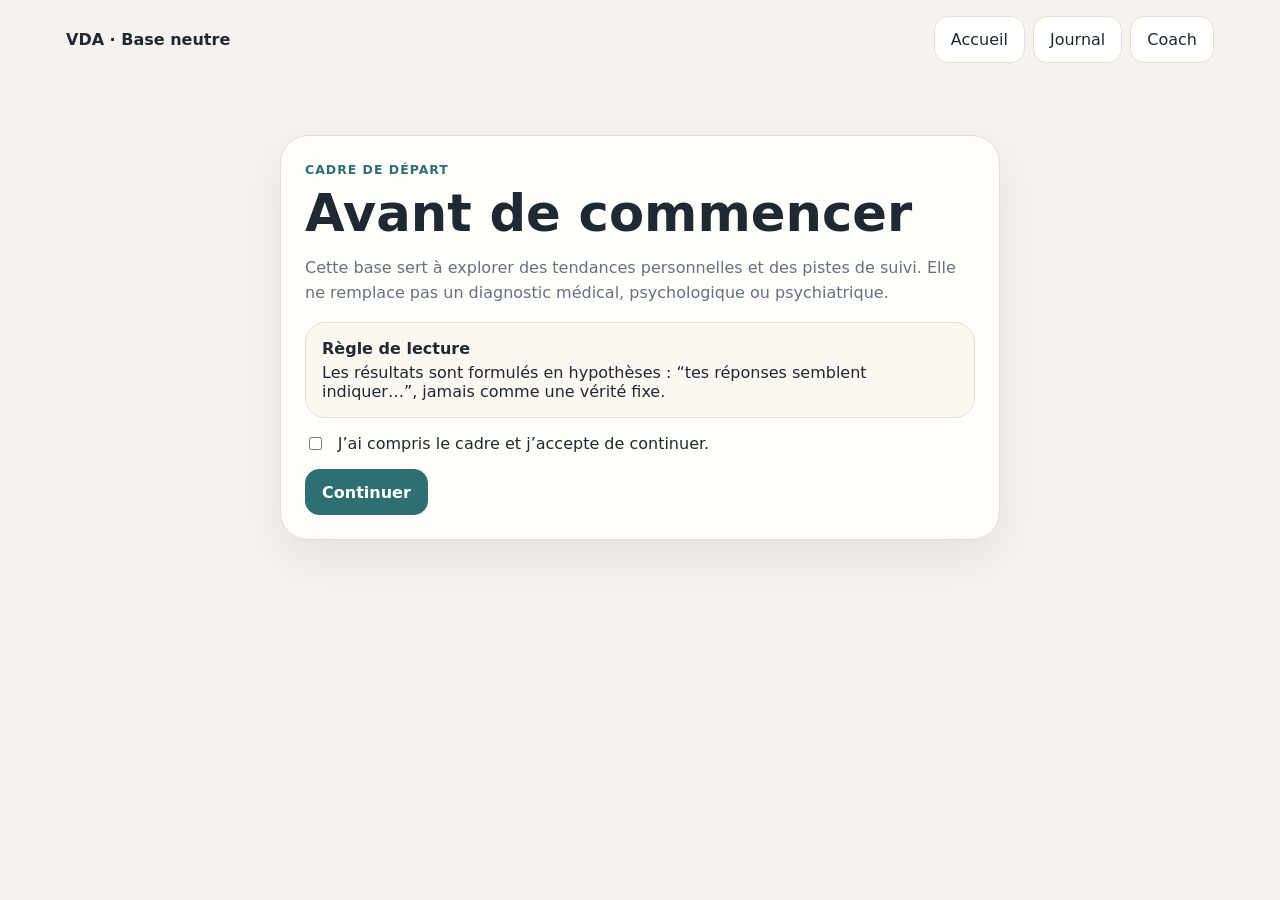
<file: index.html>
<!doctype html>
<html lang="fr">
<head>
  <meta charset="utf-8" />
  <meta name="viewport" content="width=device-width, initial-scale=1" />
  <title>VDA — Base neutre</title>
  <link rel="stylesheet" href="css/style.css" />
</head>
<body>
  <div class="app-shell">
    <header class="topbar">
      <button class="brand" data-action="home" type="button">VDA · Base neutre</button>
      <nav>
        <button data-action="home" type="button">Accueil</button>
        <button data-action="journal" type="button">Journal</button>
        <button data-action="coach" type="button">Coach</button>
      </nav>
    </header>

    <main id="app" aria-live="polite"></main>
  </div>

  <template id="tpl-consent">
    <section class="card narrow">
      <p class="eyebrow">Cadre de départ</p>
      <h1>Avant de commencer</h1>
      <p>Cette base sert à explorer des tendances personnelles et des pistes de suivi. Elle ne remplace pas un diagnostic médical, psychologique ou psychiatrique.</p>
      <div class="notice">
        <strong>Règle de lecture</strong>
        <span>Les résultats sont formulés en hypothèses : “tes réponses semblent indiquer…”, jamais comme une vérité fixe.</span>
      </div>
      <label class="checkline">
        <input id="consentCheck" type="checkbox" />
        <span>J’ai compris le cadre et j’accepte de continuer.</span>
      </label>
      <div class="actions">
        <button class="primary" id="acceptConsent" type="button">Continuer</button>
      </div>
    </section>
  </template>

  <template id="tpl-identification">
    <section class="card narrow">
      <p class="eyebrow">Identification</p>
      <h1>Créer ton espace local</h1>
      <p>Pour cette version test, tout reste stocké dans ce navigateur.</p>
      <label>Nom, prénom ou alias</label>
      <input id="playerName" class="input" autocomplete="off" placeholder="Ex : Alex" />
      <label>Coach associé, optionnel</label>
      <input id="coachName" class="input" autocomplete="off" placeholder="Ex : Kelly" />
      <div class="actions">
        <button class="primary" id="saveIdentity" type="button">Entrer</button>
      </div>
    </section>
  </template>

  <template id="tpl-hub">
    <section class="stack">
      <div class="hero card">
        <div>
          <p class="eyebrow">Accueil</p>
          <h1 id="hubTitle">Bienvenue</h1>
          <p>Mode officiel : neutre, clair, sobre. Les habillages narratifs viendront après, sans modifier les questions internes ni le scoring.</p>
        </div>
        <div class="status-box" id="resumeBox"></div>
      </div>

      <section class="grid three">
        <article class="card test-card">
          <p class="eyebrow">Test principal</p>
          <h2>Blessures de l’âme / VDA</h2>
          <p id="vdaTestBlurb">Des situations concrètes pour repérer des tendances possibles.</p>
          <button class="primary" data-start-test="vda" type="button">Commencer</button>
        </article>
        <article class="card test-card">
          <p class="eyebrow">Communication</p>
          <h2>PCM</h2>
          <p>12 situations avec classement des réponses. Le score respecte l’ordre exact choisi.</p>
          <button class="primary" data-start-test="pcm" type="button">Commencer</button>
        </article>
        <article class="card test-card">
          <p class="eyebrow">Réactions fortes</p>
          <h2>Ombre</h2>
          <p>10 situations pour repérer une réaction intense, un besoin caché et une piste de régulation.</p>
          <button class="primary" data-start-test="shadow" type="button">Commencer</button>
        </article>
      </section>

      <section class="card split">
        <div>
          <h2>Journal / suivi</h2>
          <p>Les résultats sont enregistrés sous forme courte. Les détails restent repliés pour éviter la surcharge.</p>
        </div>
        <button data-action="journal" type="button">Ouvrir le journal</button>
      </section>
    </section>
  </template>

  <template id="tpl-test">
    <section class="card test-layout">
      <div class="test-head">
        <div>
          <p class="eyebrow" id="testMeta"></p>
          <h1 id="questionTitle"></h1>
        </div>
        <button id="pauseTest" type="button">Pause</button>
      </div>
      <div class="progress"><span id="progressBar"></span></div>
      <p class="question" id="questionText"></p>
      <div id="answerZone"></div>
      <div class="actions between">
        <button id="backHomeDuringTest" type="button">Accueil</button>
        <button class="primary" id="continueTest" type="button">Continuer</button>
      </div>
    </section>
  </template>

  <template id="tpl-result">
    <section class="card result-card">
      <p class="eyebrow" id="resultMeta"></p>
      <h1 id="resultTitle"></h1>
      <div id="resultSummary" class="summary-box"></div>
      <details>
        <summary>Voir plus de détails</summary>
        <div id="resultDetails" class="details-box"></div>
      </details>
      <details>
        <summary>Vue complète / coach</summary>
        <div id="coachDetails" class="details-box"></div>
      </details>
      <div class="actions">
        <button class="primary" id="saveResult" type="button">Enregistrer dans le journal</button>
        <button data-action="home" type="button">Accueil</button>
      </div>
    </section>
  </template>

  <template id="tpl-journal">
    <section class="stack">
      <div class="card">
        <p class="eyebrow">Journal / centre de données</p>
        <h1>Suivi clair</h1>
        <div class="filters">
          <select id="filterTest" class="input">
            <option value="all">Tous les tests</option>
            <option value="vda">VDA</option>
            <option value="pcm">PCM</option>
            <option value="shadow">Ombre</option>
          </select>
          <input id="filterSearch" class="input" placeholder="Filtrer par résultat, date ou note" />
        </div>
      </div>
      <div id="journalList" class="stack"></div>
    </section>
  </template>

  <template id="tpl-coach">
    <section class="card">
      <p class="eyebrow">Vue coach locale</p>
      <h1>Lecture de suivi</h1>
      <p>Le coach lit des hypothèses utiles, pas des verdicts. Le partage reste limité au suivi.</p>
      <div id="coachPanel" class="stack"></div>
    </section>
  </template>

  <script type="module" src="js/app.js"></script>
</body>
</html>
</file>
<file: css/style.css>
:root{
  --bg:#f6f3ee;
  --card:#fffdf9;
  --text:#1f2933;
  --muted:#667085;
  --line:#e6ded2;
  --accent:#2f6f73;
  --accent-dark:#24575b;
  --danger:#8a3b3b;
  --shadow:0 18px 50px rgba(31,41,51,.08);
}
*{box-sizing:border-box}
body{margin:0;font-family:Inter,ui-sans-serif,system-ui,-apple-system,BlinkMacSystemFont,"Segoe UI",sans-serif;background:var(--bg);color:var(--text)}
button,input,select{font:inherit}
button{border:1px solid var(--line);background:#fff;border-radius:14px;padding:.8rem 1rem;cursor:pointer;color:var(--text)}
button:hover{transform:translateY(-1px)}
button.primary{background:var(--accent);border-color:var(--accent);color:white;font-weight:700}
button.primary:hover{background:var(--accent-dark)}
button:disabled{opacity:.45;cursor:not-allowed;transform:none}
.app-shell{max-width:1180px;margin:0 auto;padding:1rem}
.topbar{display:flex;justify-content:space-between;align-items:center;gap:1rem;margin-bottom:1.25rem}
.brand{font-weight:800;background:transparent;border:none;padding:.5rem 0}
.topbar nav{display:flex;gap:.5rem;flex-wrap:wrap}
.card{background:var(--card);border:1px solid var(--line);border-radius:28px;box-shadow:var(--shadow);padding:1.5rem}
.narrow{max-width:720px;margin:8vh auto}
.stack{display:grid;gap:1rem}
.grid{display:grid;gap:1rem}.grid.three{grid-template-columns:repeat(3,minmax(0,1fr))}
.hero,.split,.test-head,.actions.between{display:flex;justify-content:space-between;gap:1rem;align-items:flex-start}
.eyebrow{text-transform:uppercase;letter-spacing:.08em;font-size:.78rem;color:var(--accent);font-weight:800;margin:0 0 .5rem}
h1{font-size:clamp(2rem,4vw,3.4rem);line-height:1;margin:.1rem 0 1rem}h2{margin:.1rem 0 .7rem}p{color:var(--muted);line-height:1.6}.notice,.status-box,.summary-box,.details-box{border:1px solid var(--line);background:#fbf8f2;border-radius:20px;padding:1rem}.notice{display:grid;gap:.3rem}.checkline{display:flex;gap:.8rem;align-items:flex-start;margin:1rem 0}.input{width:100%;border:1px solid var(--line);border-radius:14px;padding:.9rem 1rem;background:white;margin:.35rem 0 1rem}.actions{display:flex;gap:.7rem;flex-wrap:wrap;margin-top:1rem}.test-card{display:grid;align-content:space-between;min-height:260px}.test-layout{max-width:900px;margin:0 auto}.progress{height:10px;background:#ece3d7;border-radius:999px;overflow:hidden;margin:1rem 0}.progress span{display:block;height:100%;background:var(--accent);width:0%;transition:.25s}.question{font-size:1.25rem;color:var(--text);font-weight:650}.answer-list{display:grid;gap:.75rem;margin-top:1rem}.answer-option{text-align:left;width:100%;display:flex;gap:.75rem;align-items:flex-start}.answer-option.selected{border-color:var(--accent);box-shadow:0 0 0 3px rgba(47,111,115,.12)}.rank-list{display:grid;gap:.6rem}.rank-item{display:grid;grid-template-columns:1fr auto auto;gap:.5rem;align-items:center;border:1px solid var(--line);padding:.8rem;border-radius:18px;background:#fff}.badge{display:inline-flex;align-items:center;border-radius:999px;background:#eef7f7;color:var(--accent-dark);font-weight:800;padding:.25rem .6rem;font-size:.8rem}.result-card{max-width:920px;margin:0 auto}.result-card details{margin-top:1rem}.result-card summary{cursor:pointer;font-weight:800;padding:1rem;border:1px solid var(--line);border-radius:18px;background:#fff}.bars{display:grid;gap:.5rem}.bar-row{display:grid;grid-template-columns:150px 1fr 48px;gap:.7rem;align-items:center}.bar-track{height:10px;background:#eee4d8;border-radius:999px;overflow:hidden}.bar-track span{display:block;height:100%;background:var(--accent)}.filters{display:grid;grid-template-columns:220px 1fr;gap:1rem}.journal-entry{border:1px solid var(--line);border-radius:24px;padding:1rem;background:#fff}.journal-entry summary{cursor:pointer;font-weight:800}.danger-text{color:var(--danger)}
@media(max-width:800px){.grid.three,.filters{grid-template-columns:1fr}.hero,.split,.test-head,.actions.between{display:grid}.topbar{align-items:flex-start;display:grid}.bar-row{grid-template-columns:1fr}}

.tiny-note{margin:.5rem 0;color:var(--muted);font-size:.95rem}
</file>
